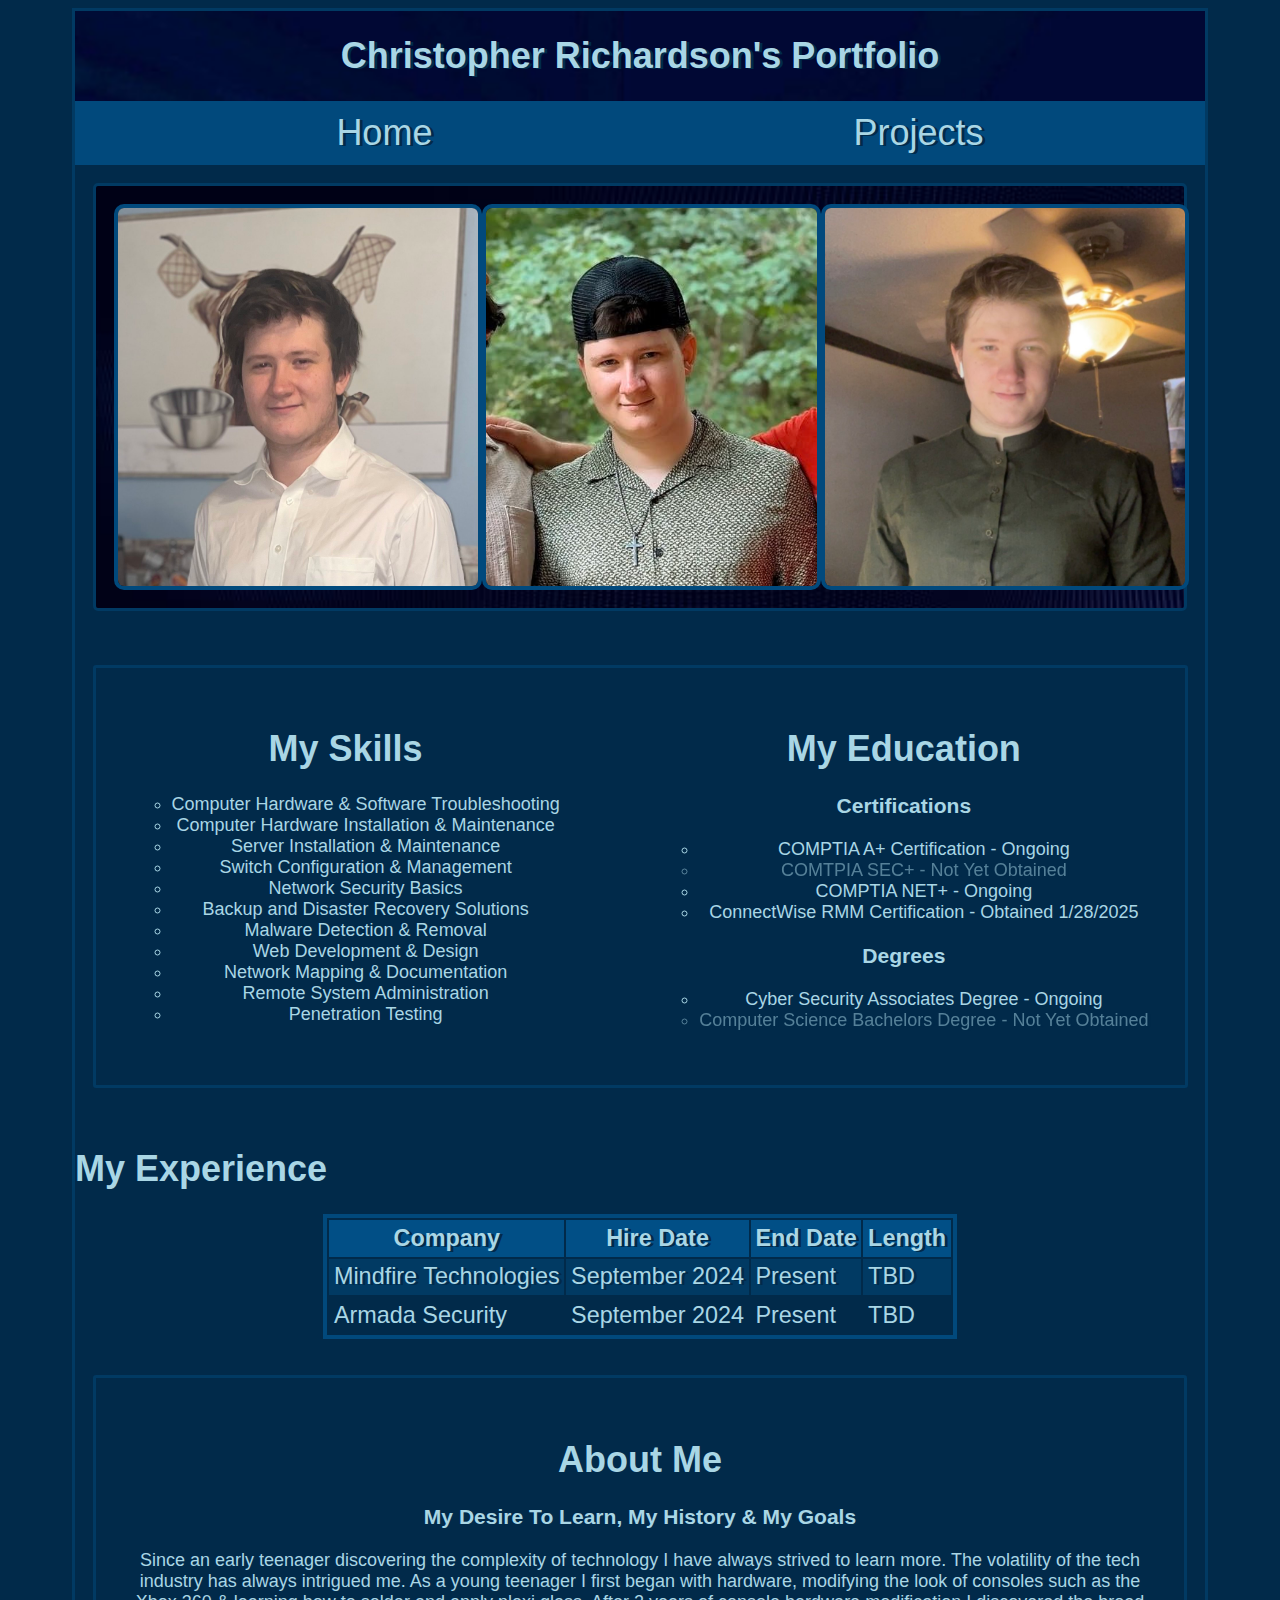
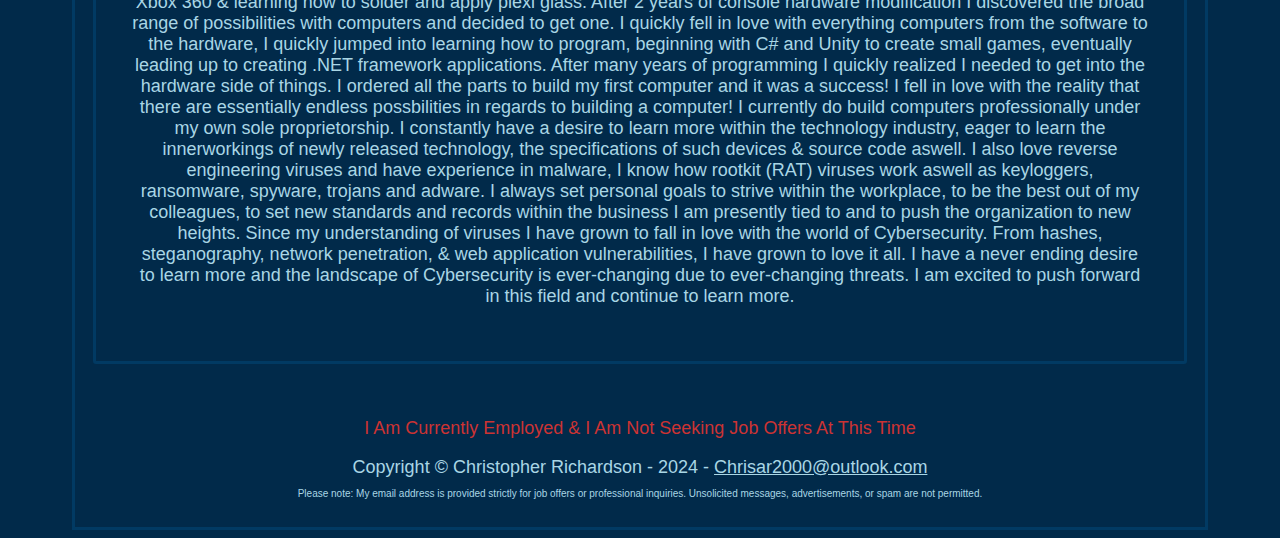
<file: index.html>
<!DOCTYPE html>
<html>
    <head>
        <title>
            Christopher's Portfolio
        </title>
        <meta charset="utf-8">
        <meta name="viewport" content="width=device-width, initial-scale=1.0">
        <link rel="stylesheet" href="style.css">
    </head>
    <body>
        <header>
            <h1 style="text-align: center;">Christopher Richardson's Portfolio</h1>
            <nav>
                <ul>
                    <li>
                    <a href="index.html">
                        Home
                    </a>
                    </li>
    
                    <li>
                    <a href="projects.html">
                        Projects
                    </a>
                    </li>
                </ul>
            </nav>
        </header>

        <!--You wont find any valuable information here ;) what are you doing?-->

        <main>
            <div class="gallery">
                    <img src="me.jpg" alt="A photo of Christopher Richardson" style="height: 21em; width: 20em; border: 4px solid #01497C; border-radius: 10px;" id="meimg">
                    <img src="me2.jpg" alt="A photo of Christopher Richardson" style="height: 21em; width: 19em; border: 4px solid #01497C; border-radius: 10px;" id="meimg">
                    <img src="me3.jpg" alt="A photo of Christopher Richardson" style="height: 21em; width: 20em; border: 4px solid #01497C; border-radius: 10px;" id="meimg">
           </div>

           <div class="section">
            <div>
                <h1>
                    My Skills
                </h1>
                <ul>
                    <li>Computer Hardware & Software Troubleshooting</li>
                    <li>Computer Hardware Installation & Maintenance</li>
                    <li>Server Installation & Maintenance</li>
                    <li>Switch Configuration & Management</li>
                    <li>Network Security Basics</li>
                    <li>Backup and Disaster Recovery Solutions</li>
                    <li>Malware Detection & Removal</li>
                    <li>Web Development & Design</li>
                    <li>Network Mapping & Documentation</li>
                    <li>Remote System Administration</li>
                    <li>Penetration Testing</li>
                </ul>
            </div>

            <div>
                <h1>
                    My Education
                </h1>
                <h3>Certifications</h3>
                <ul>
                    <li>COMPTIA A+ Certification - Ongoing</li>
                    <li id="unobtained">COMTPIA SEC+ - Not Yet Obtained</li>
                    <li>COMPTIA NET+ - Ongoing</li>
                    <li>ConnectWise RMM Certification - Obtained 1/28/2025</li>
                </ul>
                <h3>Degrees</h3>
                <ul>
                    <li>Cyber Security Associates Degree - Ongoing</li>
                    <li id="unobtained">Computer Science Bachelors Degree - Not Yet Obtained</li>
                </ul>
            </div>           
           </div>

           <div class="employment">
            <div>
                <h1>
                    My Experience
                </h1>
                <table>
                    <tr>
                        <th>Company</th>
                        <th>Hire Date</th>
                        <th>End Date</th>
                        <th>Length</th>
                    </tr>
                    <tr>
                        <td>Mindfire Technologies</td>
                        <td>September 2024</td>
                        <td>Present</td>
                        <td>TBD</td>
                    </tr>
                    <tr>
                        <td>Armada Security</td>
                        <td>September 2024</td>
                        <td>Present</td>
                        <td>TBD</td>
                    </tr>
                </table>
            </div>
           </div>




           <div class="section" style="width: auto;">
            <div>
                <h1>
                    About Me
                </h1>
                <h3>My Desire To Learn, My History & My Goals</h3>
                <p>Since an early teenager discovering the complexity of technology I have always strived to learn more. The volatility of the tech industry has always intrigued me. 
                As a young teenager I first began with hardware, modifying the look of consoles such as the Xbox 360 & learning how to solder and apply plexi glass. After 2 years
                of console hardware modification I discovered the broad range of possibilities with computers and decided to get one. I quickly fell in love with everything computers
                from the software to the hardware, I quickly jumped into learning how to program, beginning with C# and Unity to create small games, eventually leading up to creating
                .NET framework applications. After many years of programming I quickly realized I needed to get into the hardware side of things. I ordered all the parts to build my
                first computer and it was a success! I fell in love with the reality that there are essentially endless possbilities in regards to building a computer! I currently do
                build computers professionally under my own sole proprietorship. I constantly have a desire to learn more within the technology industry, eager to learn the innerworkings
                of newly released technology, the specifications of such devices & source code aswell. I also love reverse engineering viruses and have experience in malware, I know how rootkit
                (RAT) viruses work aswell as keyloggers, ransomware, spyware, trojans and adware. I always set personal goals to strive within the workplace, to be the best out of my
                colleagues, to set new standards and records within the business I am presently tied to and to push the organization to new heights. Since my understanding of viruses 
                I have grown to fall in love with the world of Cybersecurity. From hashes, steganography, network penetration, & web application vulnerabilities, I have grown to love it all.
                I have a never ending desire to learn more and the landscape of Cybersecurity is ever-changing due to ever-changing threats. I am excited to push forward in this field and continue
                to learn more.</p>
            </div>
           </div>
        </main>

        <footer>
            <p id="footerstatus">I Am Currently Employed & I Am Not Seeking Job Offers At This Time</p>
            Copyright &copy; Christopher Richardson - 2024 - <a href="mailto:chrisar2000@outlook.com" aria-label="Send an email to Chrisar2000@outlook.com">Chrisar2000@outlook.com</a>
            <br>
            <p id="footersubtext">Please note: My email address is provided strictly for job offers or professional inquiries. Unsolicited messages, advertisements, or spam are not permitted.</p>
        </footer>
    </body>
</html>
</file>
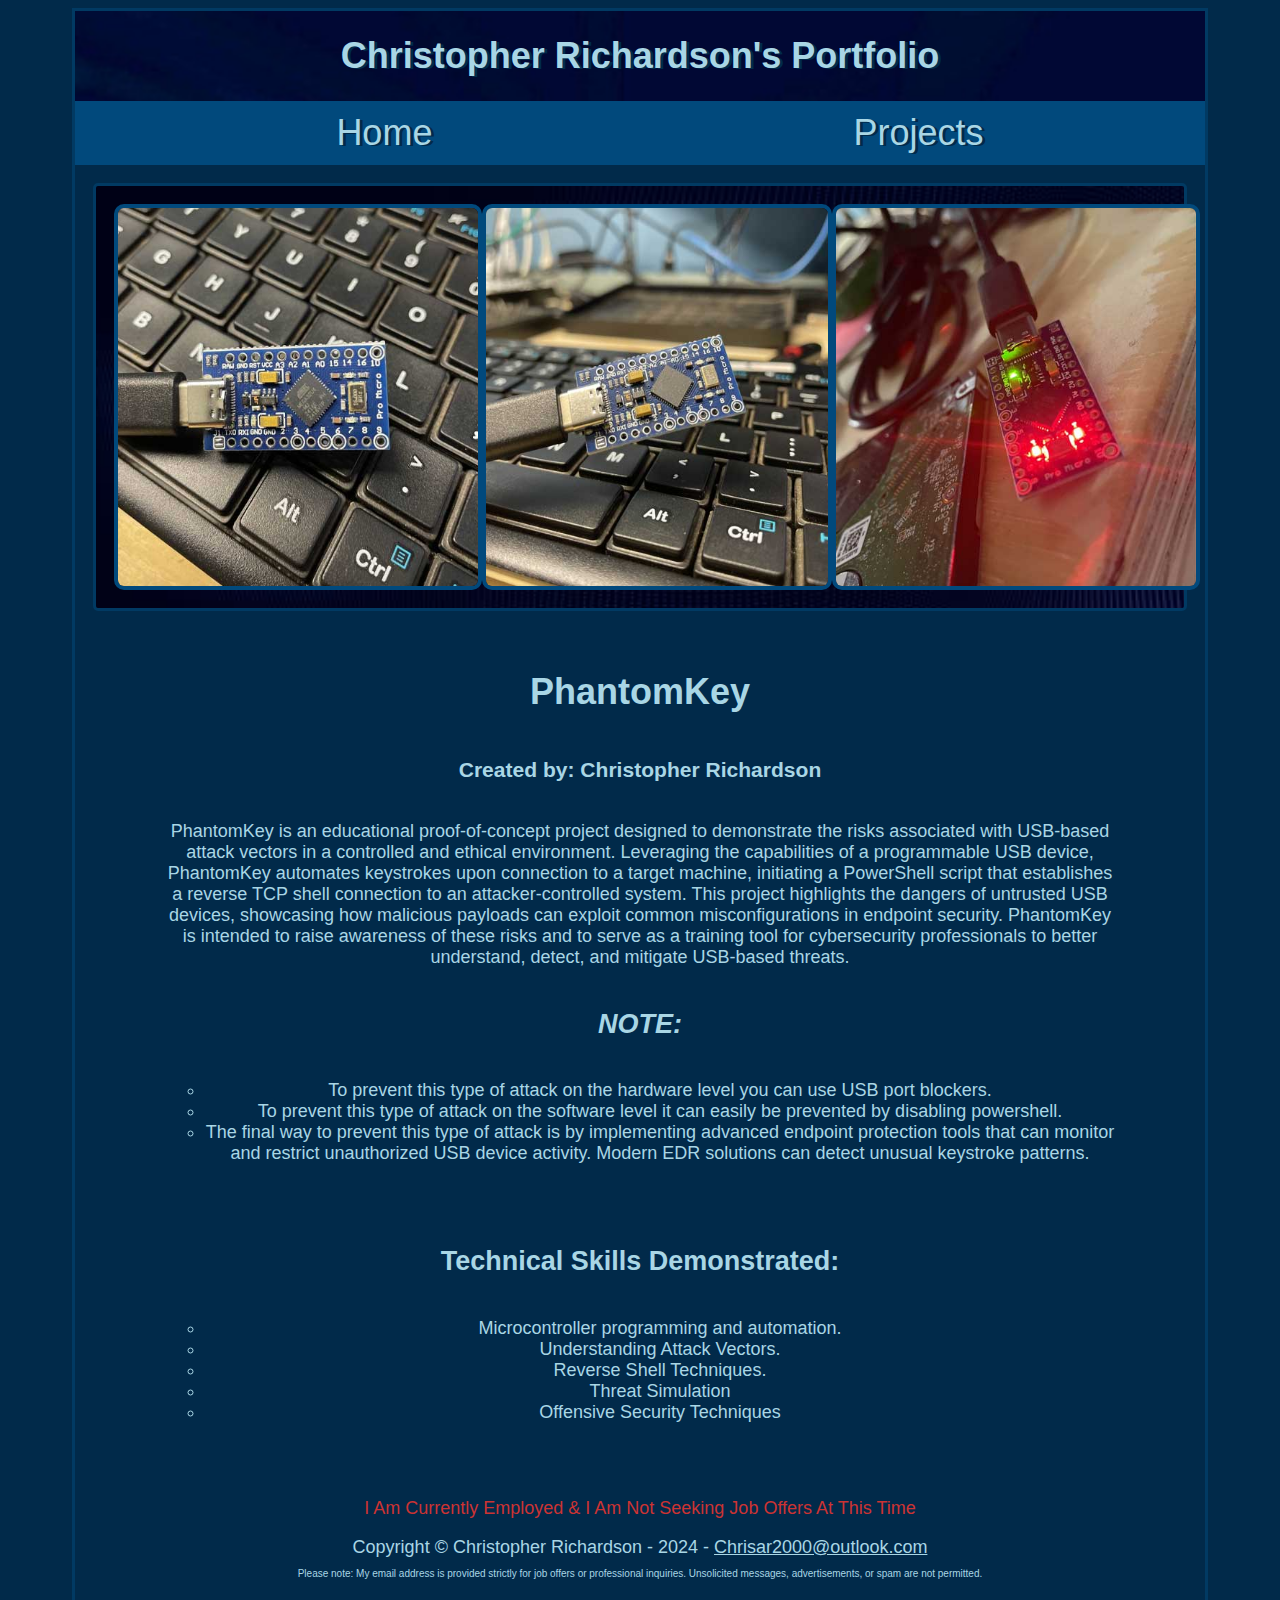
<file: phantomkey.html>
<!DOCTYPE html>
<html>
    <head>
        <title>
            Christopher's Portfolio
        </title>
        <meta charset="utf-8">
        <meta name="viewport" content="width=device-width, initial-scale=1.0">
        <link rel="stylesheet" href="style.css">
    </head>
    <body>
        <header>
            <h1 style="text-align: center;">Christopher Richardson's Portfolio</h1>
            <nav>
                <ul>
                    <li>
                    <a href="index.html">
                        Home
                    </a>
                    </li>
    
                    <li>
                    <a href="projects.html">
                        Projects
                    </a>
                    </li>
                </ul>
            </nav>
        </header>

        

        <main>
            <div class="gallery">
                    <img src="Sticky2CMD1.jpg" alt="A close up photo of Sticky2CMD board." style="height: 21em; width: 20em; border: 4px solid #01497C; border-radius: 10px;" id="meimg">
                    <img src="Sticky2CMD2.jpg" alt="A close up photo of Sticky2CMD board." style="height: 21em; width: 19em; border: 4px solid #01497C; border-radius: 10px;" id="meimg">
                    <img src="Sticky2CMD3.jpg" alt="A close up photo of Sticky2CMD board." style="height: 21em; width: 20em; border: 4px solid #01497C; border-radius: 10px;" id="meimg">
           </div>

           <div class="development">

           <h1>PhantomKey</h1>
           <h3>Created by: Christopher Richardson</h3>

           <p>
            PhantomKey is an educational proof-of-concept project designed to demonstrate the risks associated with USB-based attack vectors in a controlled and ethical environment. 
            Leveraging the capabilities of a programmable USB device, PhantomKey automates keystrokes upon connection to a target machine, initiating a PowerShell script that 
            establishes a reverse TCP shell connection to an attacker-controlled system. This project highlights the dangers of untrusted USB devices, showcasing how malicious 
            payloads can exploit common misconfigurations in endpoint security. PhantomKey is intended to raise awareness of these risks and to serve as a training tool for 
            cybersecurity professionals to better understand, detect, and mitigate USB-based threats.
           </p>

           <h2><em>NOTE:</em></h2>
           <ul>
            <li>To prevent this type of attack on the hardware level you can use USB port blockers.</li>
            <li>To prevent this type of attack on the software level it can easily be prevented by disabling powershell.</li>
            <li>The final way to prevent this type of attack is by implementing advanced endpoint protection tools that can monitor and restrict unauthorized USB device activity. Modern EDR solutions can detect unusual keystroke patterns.</li>
           </ul>
           <br>
           <br>
           <h2>Technical Skills Demonstrated:</h2>
           <ul>
            <li>Microcontroller programming and automation.</li>
            <li>Understanding Attack Vectors.</li>
            <li>Reverse Shell Techniques.</li>
            <li>Threat Simulation</li>
            <li>Offensive Security Techniques</li>
           </ul>
           <br>          
           </div>
        </main>

        <footer>
            <p id="footerstatus">I Am Currently Employed & I Am Not Seeking Job Offers At This Time</p>
            Copyright &copy; Christopher Richardson - 2024 - <a href="mailto:chrisar2000@outlook.com" aria-label="Send an email to Chrisar2000@outlook.com">Chrisar2000@outlook.com</a>
            <br>
            <p id="footersubtext">Please note: My email address is provided strictly for job offers or professional inquiries. Unsolicited messages, advertisements, or spam are not permitted.</p>
        </footer>
    </body>
</html>
</file>
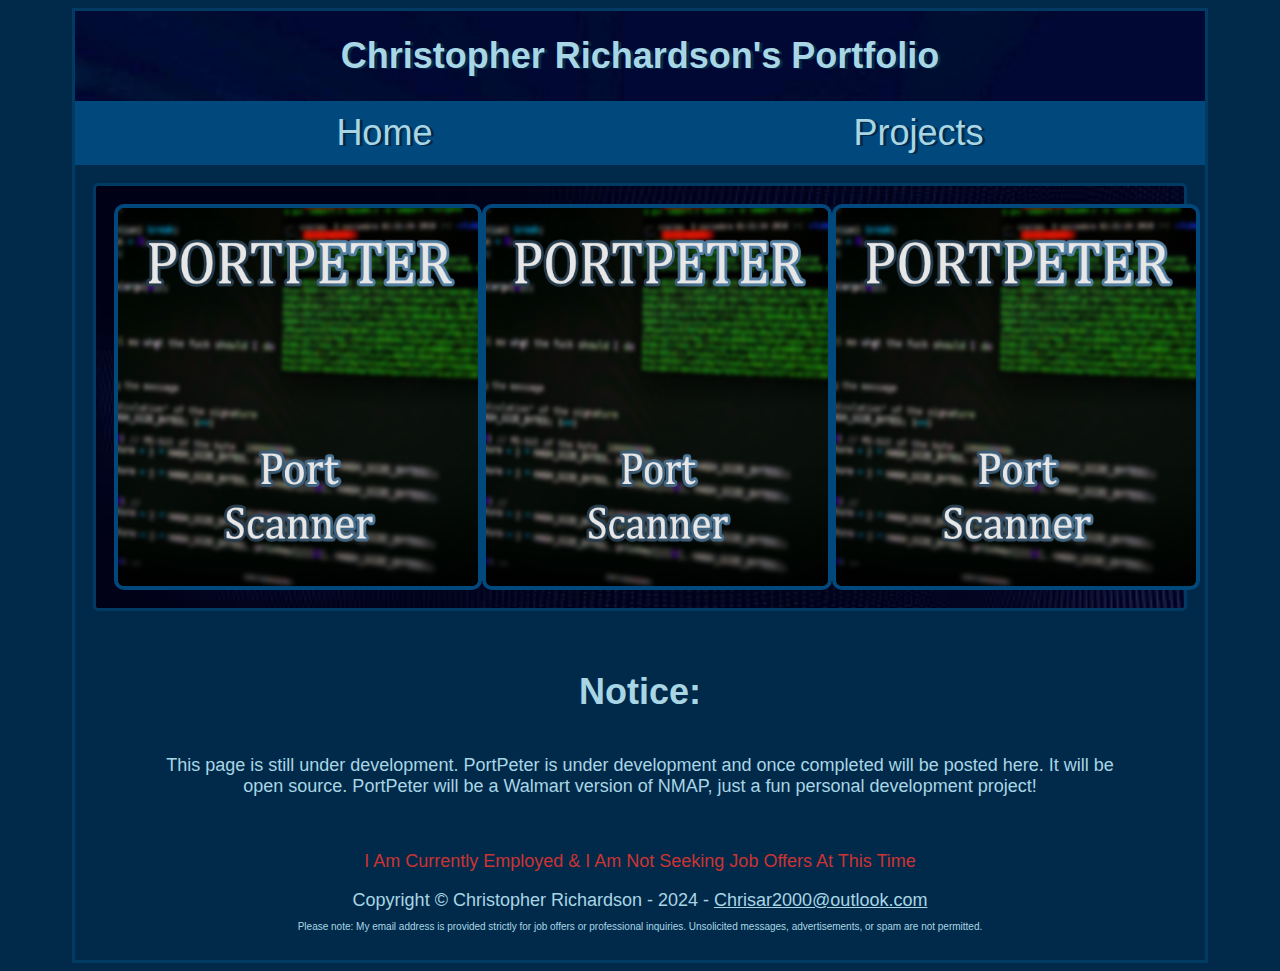
<file: portscanner.html>
<!DOCTYPE html>
<html>
    <head>
        <title>
            Christopher's Portfolio
        </title>
        <meta charset="utf-8">
        <meta name="viewport" content="width=device-width, initial-scale=1.0">
        <link rel="stylesheet" href="style.css">
    </head>
    <body>
        <header>
            <h1 style="text-align: center;">Christopher Richardson's Portfolio</h1>
            <nav>
                <ul>
                    <li>
                    <a href="index.html">
                        Home
                    </a>
                    </li>
    
                    <li>
                    <a href="projects.html">
                        Projects
                    </a>
                    </li>
                </ul>
            </nav>
        </header>

        

        <main>
            <div class="gallery">
                    <img src="PortPeter.png" alt="PortPeter Filler Photo" style="height: 21em; width: 20em; border: 4px solid #01497C; border-radius: 10px;" id="meimg">
                    <img src="PortPeter.png" alt="PortPeter Filler Photo" style="height: 21em; width: 19em; border: 4px solid #01497C; border-radius: 10px;" id="meimg">
                    <img src="PortPeter.png" alt="PortPeter Filler Photo" style="height: 21em; width: 20em; border: 4px solid #01497C; border-radius: 10px;" id="meimg">
           </div>

           <div class="development">

           <h1>Notice:</h1>
           <p>This page is still under development. PortPeter is under development and once completed will be posted here. It will be open source. PortPeter will be a Walmart version of NMAP, just a fun personal development project!</p>

           </div>

            

           </div>
        </main>

        <footer>
            <p id="footerstatus">I Am Currently Employed & I Am Not Seeking Job Offers At This Time</p>
            Copyright &copy; Christopher Richardson - 2024 - <a href="mailto:chrisar2000@outlook.com" aria-label="Send an email to Chrisar2000@outlook.com">Chrisar2000@outlook.com</a>
            <br>
            <p id="footersubtext">Please note: My email address is provided strictly for job offers or professional inquiries. Unsolicited messages, advertisements, or spam are not permitted.</p>
        </footer>
    </body>
</html>
</file>
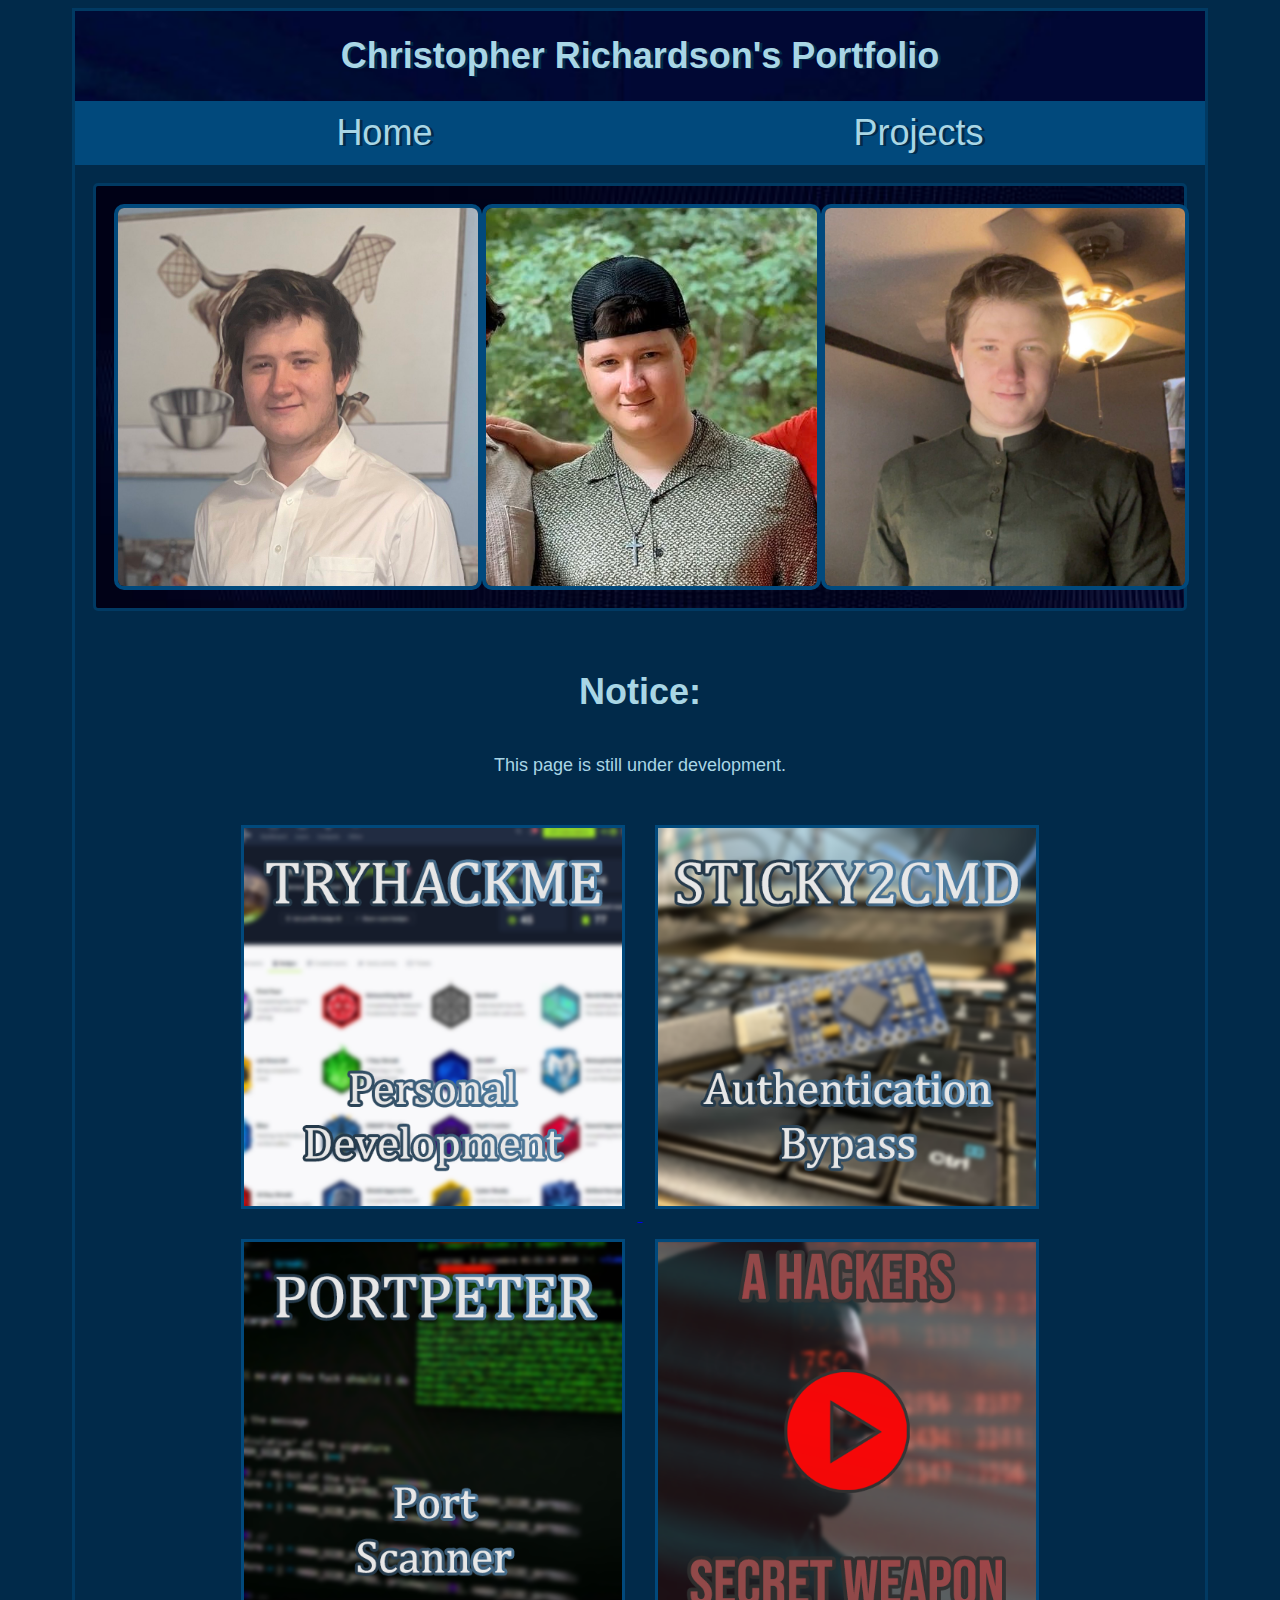
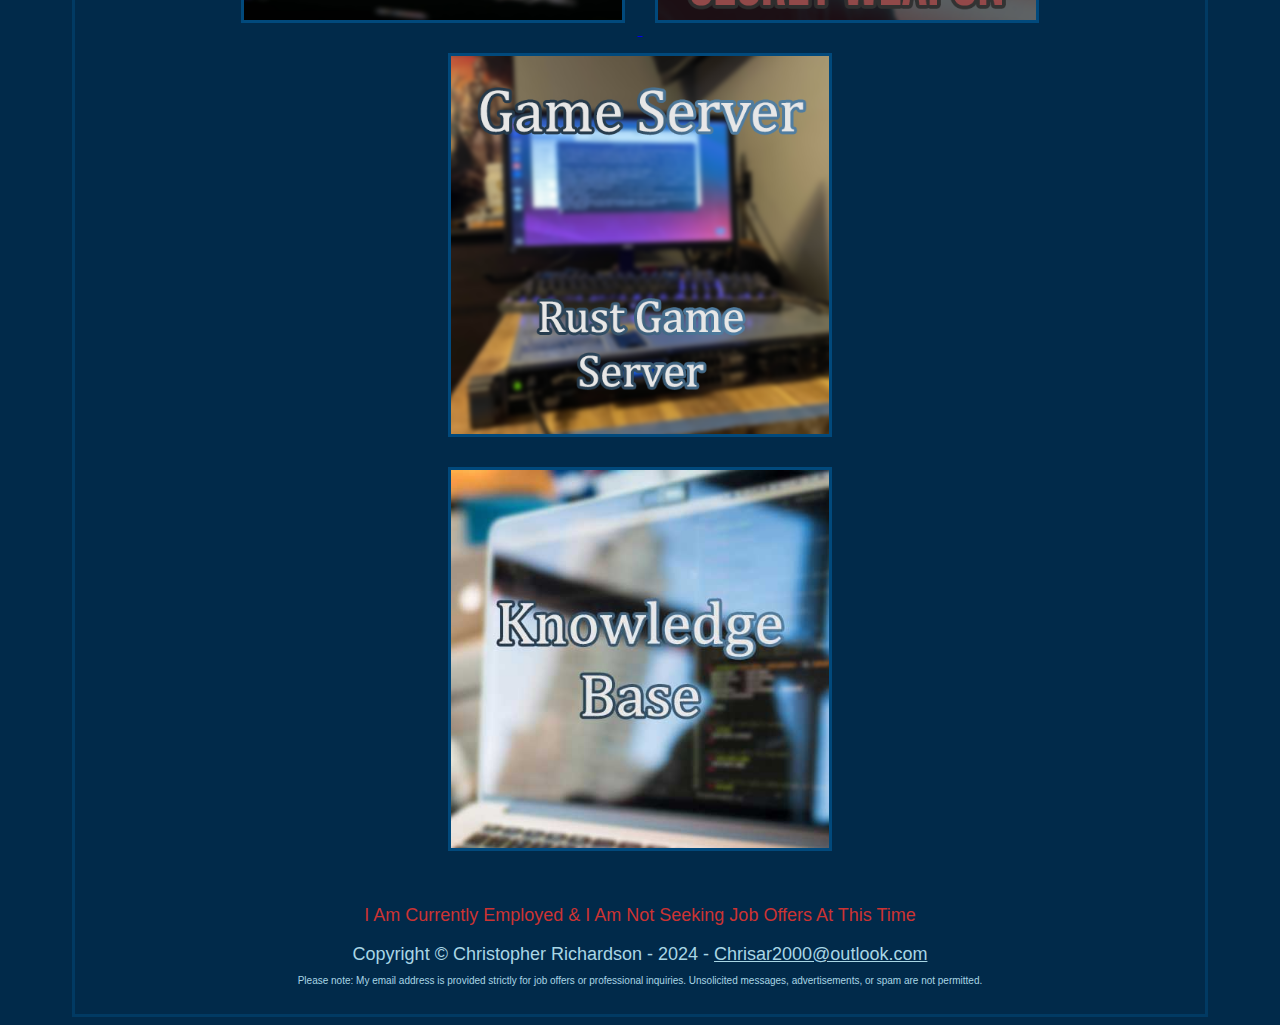
<file: projects.html>
<!DOCTYPE html>
<html>
    <head>
        <title>
            Christopher's Portfolio
        </title>
        <meta charset="utf-8">
        <meta name="viewport" content="width=device-width, initial-scale=1.0">
        <link rel="stylesheet" href="style.css">
    </head>
    <body>
        <header>
            <h1 style="text-align: center;">Christopher Richardson's Portfolio</h1>
            <nav>
                <ul>
                    <li>
                    <a href="index.html">
                        Home
                    </a>
                    </li>
    
                    <li>
                    <a href="projects.html">
                        Projects
                    </a>
                    </li>
                </ul>
            </nav>
        </header>

        

        <main>
            <div class="gallery">
                    <img src="me.jpg" alt="A photo of Christopher Richardson" style="height: 21em; width: 20em; border: 4px solid #01497C; border-radius: 10px;" id="meimg">
                    <img src="me2.jpg" alt="A photo of Christopher Richardson" style="height: 21em; width: 19em; border: 4px solid #01497C; border-radius: 10px;" id="meimg">
                    <img src="me3.jpg" alt="A photo of Christopher Richardson" style="height: 21em; width: 20em; border: 4px solid #01497C; border-radius: 10px;" id="meimg">
           </div>

           <div class="development">

           <h1>Notice:</h1>
           <p>This page is still under development.</p>

           </div>

           <div class="development">
            <div>
                <a href="https://tryhackme.com/r/p/chrisryzen" target="_blank"><img src="THMbtn.png" alt="thm button" class="projectimg"> </a>
                <a href="./sticky2cmd.html"> <img src="Sticky2CMD.png" alt="Sticky2CMD Post regarding a project of mine working at Mindfire Technologies." class="projectimg"> </a>
                <a href="portscanner.html"> <img src="PortPeter.png" alt="PortPeter, a port scanner I am currently working on." class="projectimg"> </a>
                <a href="zeroday.html"> <img src="tn.png" alt="video thumbnail" class="projectimg"></a>
                <a href="rustserver.html"> <img src="gameserverthumbnail.png" alt="thumbnail for my server page" class="projectimg"></a>
                <br>
                <a href="knowledgebase.html"; target="_blank";> <img src="Knowledgebase.jpg" alt="Knowledgebase, a collection of knowledge I find interesting!" class="projectimg"> </a>
            </div>
            

            

           </div>
        </main>

        <footer>
            <p id="footerstatus">I Am Currently Employed & I Am Not Seeking Job Offers At This Time</p>
            Copyright &copy; Christopher Richardson - 2024 - <a href="mailto:chrisar2000@outlook.com" aria-label="Send an email to Chrisar2000@outlook.com">Chrisar2000@outlook.com</a>
            <br>
            <p id="footersubtext">Please note: My email address is provided strictly for job offers or professional inquiries. Unsolicited messages, advertisements, or spam are not permitted.</p>
        </footer>
    </body>
</html>
</file>
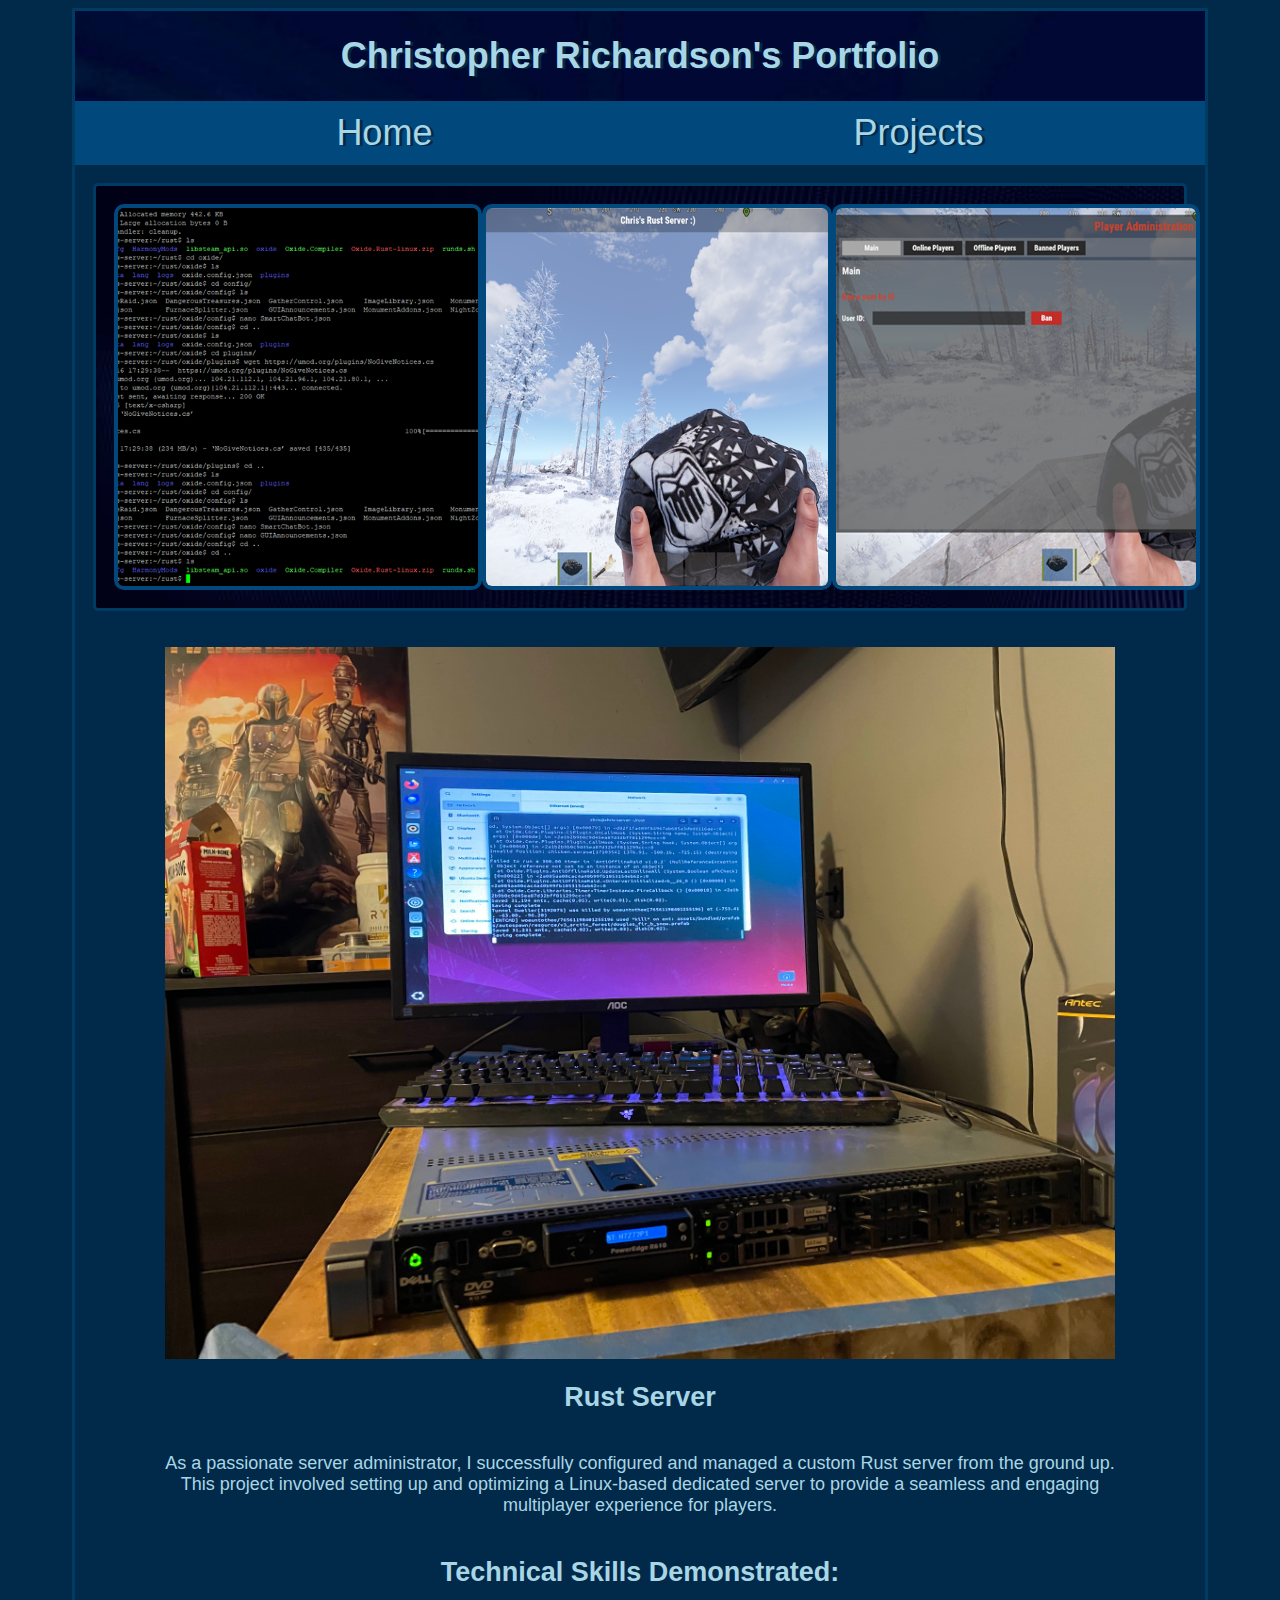
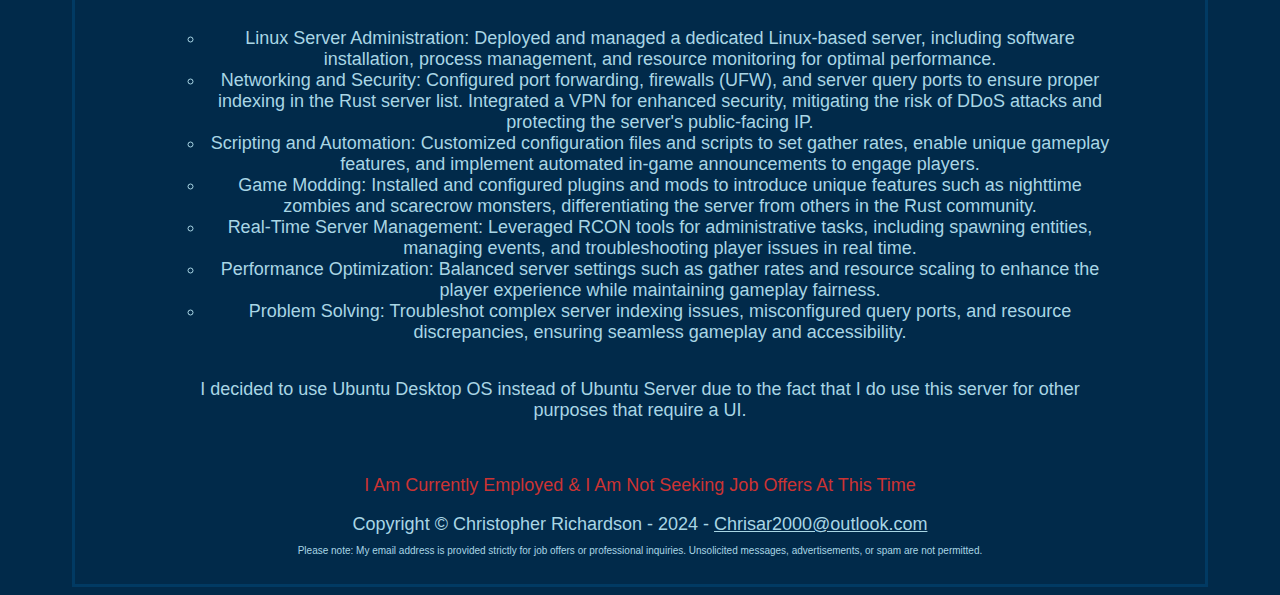
<file: rustserver.html>
<!DOCTYPE html>
<html>
    <head>
        <title>
            Christopher's Portfolio
        </title>
        <meta charset="utf-8">
        <meta name="viewport" content="width=device-width, initial-scale=1.0">
        <link rel="stylesheet" href="style.css">
    </head>
    <body>
        <header>
            <h1 style="text-align: center;">Christopher Richardson's Portfolio</h1>
            <nav>
                <ul>
                    <li>
                    <a href="index.html">
                        Home
                    </a>
                    </li>
    
                    <li>
                    <a href="projects.html">
                        Projects
                    </a>
                    </li>
                </ul>
            </nav>
        </header>

        

        <main>
            <div class="gallery">
                    <img src="server-1.png" alt="Photo of CLI on my Ubuntu Desktop OS Server" style="height: 21em; width: 20em; border: 4px solid #01497C; border-radius: 10px;" id="meimg">
                    <img src="server-2.png" alt="Screenshot of Rust Server" style="height: 21em; width: 19em; border: 4px solid #01497C; border-radius: 10px;" id="meimg">
                    <img src="server-3.png" alt="Screenshot of Rust Server" style="height: 21em; width: 20em; border: 4px solid #01497C; border-radius: 10px;" id="meimg">
           </div>

           <div class="development">
            <img src="server.jpg" class="serverimg">

           <h2>Rust Server</h2>
           <p>As a passionate server administrator, I successfully configured and managed a custom Rust server from the ground up. This project involved setting up and optimizing a Linux-based dedicated 
            server to provide a seamless and engaging multiplayer experience for players.</p>
            <h2>Technical Skills Demonstrated:</h2>
            <ul>
                <li>Linux Server Administration: Deployed and managed a dedicated Linux-based server, including software installation, process management, and resource monitoring for optimal performance.</li>
                <li>Networking and Security: Configured port forwarding, firewalls (UFW), and server query ports to ensure proper indexing in the Rust server list. Integrated a VPN for enhanced security, mitigating the risk of DDoS attacks and protecting the server's public-facing IP.</li>
                <li>Scripting and Automation: Customized configuration files and scripts to set gather rates, enable unique gameplay features, and implement automated in-game announcements to engage players.</li>
                <li>Game Modding: Installed and configured plugins and mods to introduce unique features such as nighttime zombies and scarecrow monsters, differentiating the server from others in the Rust community.</li>
                <li>Real-Time Server Management: Leveraged RCON tools for administrative tasks, including spawning entities, managing events, and troubleshooting player issues in real time.</li>
                <li>Performance Optimization: Balanced server settings such as gather rates and resource scaling to enhance the player experience while maintaining gameplay fairness.</li>
                <li>Problem Solving: Troubleshot complex server indexing issues, misconfigured query ports, and resource discrepancies, ensuring seamless gameplay and accessibility.</li>
            </ul>

            <p>I decided to use Ubuntu Desktop OS instead of Ubuntu Server due to the fact that I do use this server for other purposes that require a UI.</p>

           </div>

            

           </div>
        </main>

        <footer>
            <p id="footerstatus">I Am Currently Employed & I Am Not Seeking Job Offers At This Time</p>
            Copyright &copy; Christopher Richardson - 2024 - <a href="mailto:chrisar2000@outlook.com" aria-label="Send an email to Chrisar2000@outlook.com">Chrisar2000@outlook.com</a>
            <br>
            <p id="footersubtext">Please note: My email address is provided strictly for job offers or professional inquiries. Unsolicited messages, advertisements, or spam are not permitted.</p>
        </footer>
    </body>
</html>
</file>
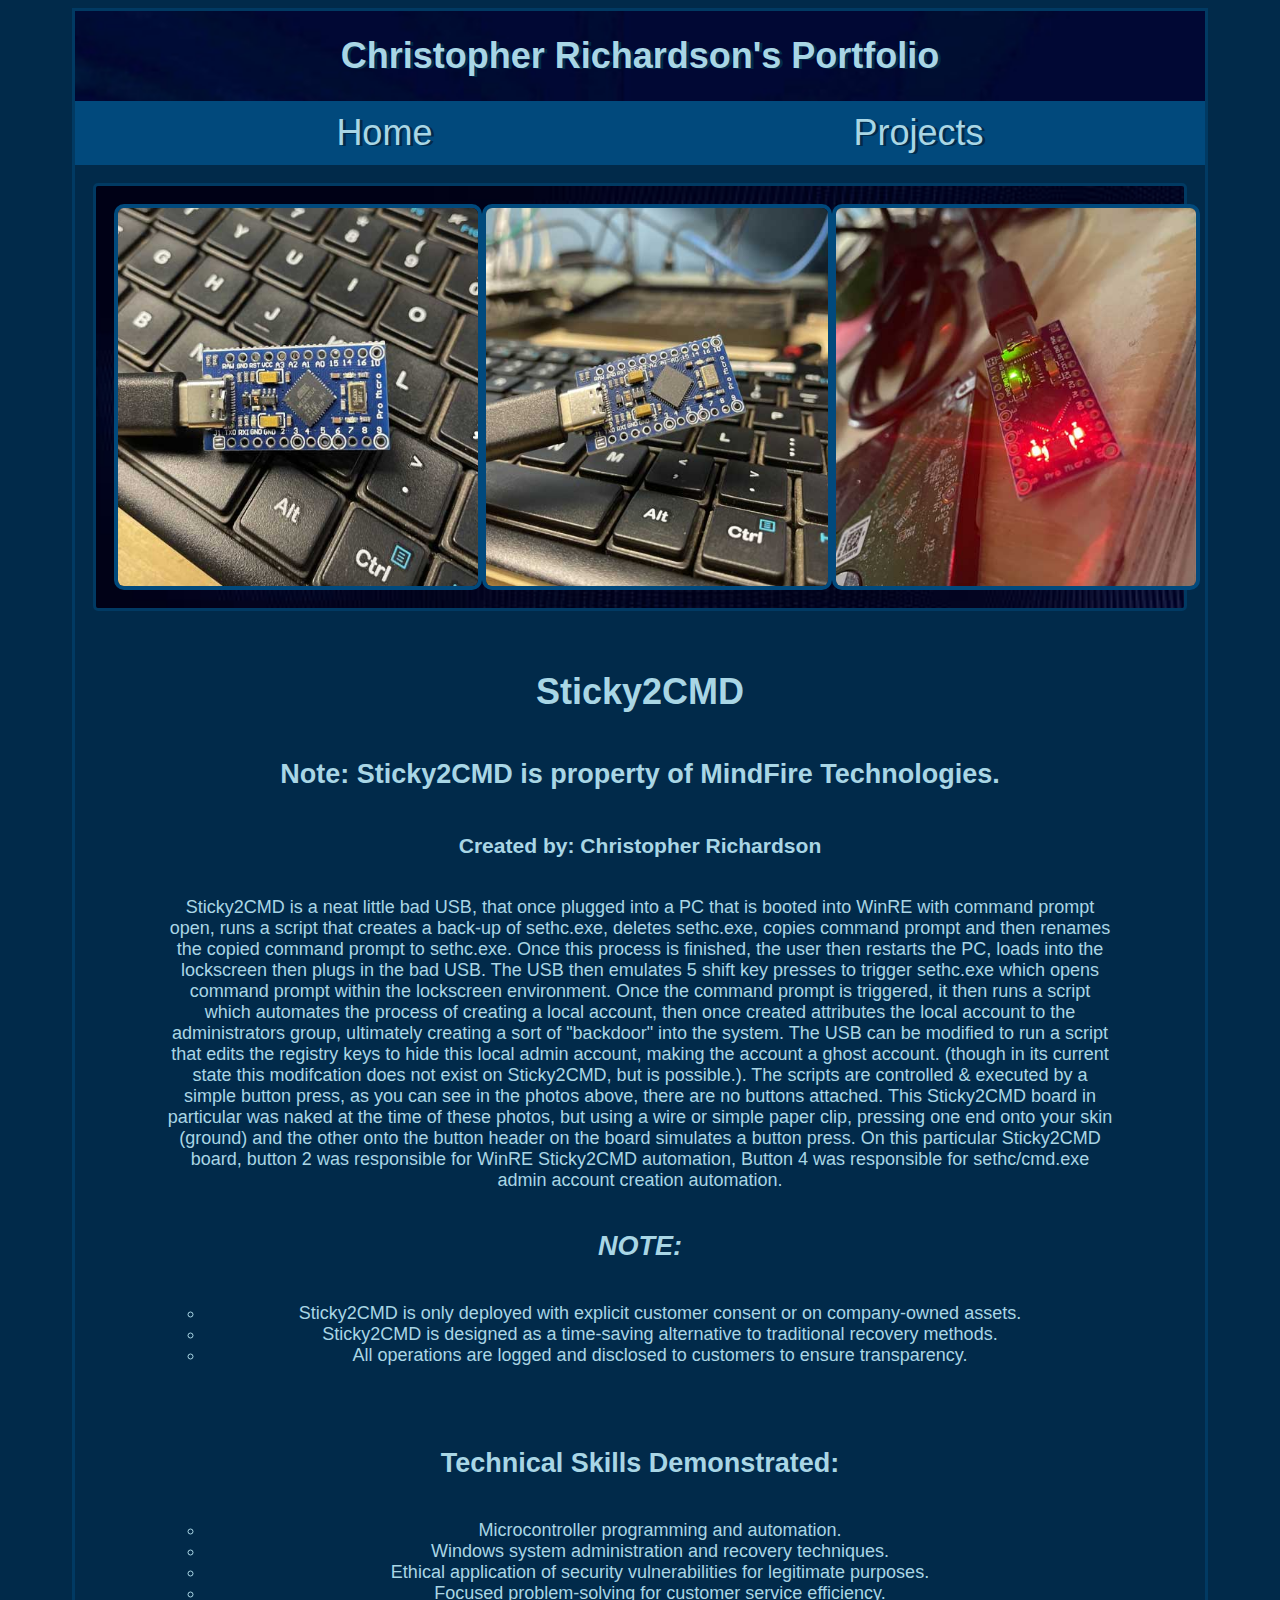
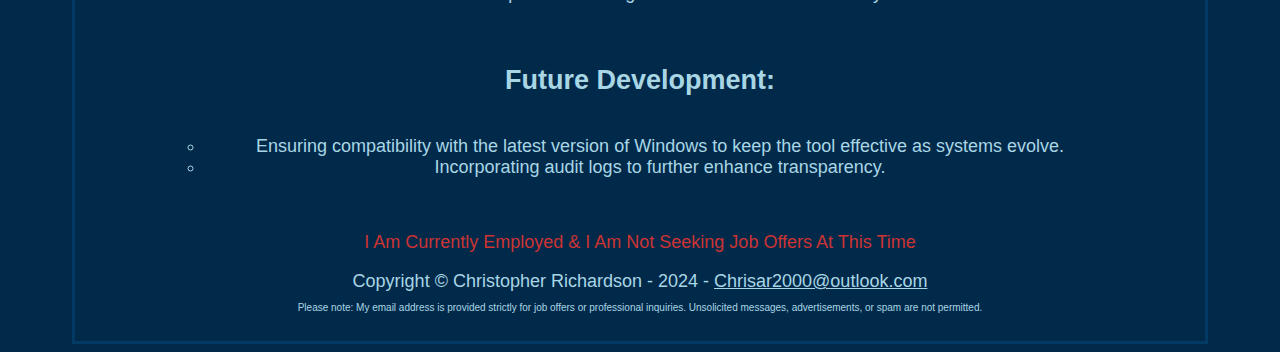
<file: sticky2cmd.html>
<!DOCTYPE html>
<html>
    <head>
        <title>
            Christopher's Portfolio
        </title>
        <meta charset="utf-8">
        <meta name="viewport" content="width=device-width, initial-scale=1.0">
        <link rel="stylesheet" href="style.css">
    </head>
    <body>
        <header>
            <h1 style="text-align: center;">Christopher Richardson's Portfolio</h1>
            <nav>
                <ul>
                    <li>
                    <a href="index.html">
                        Home
                    </a>
                    </li>
    
                    <li>
                    <a href="projects.html">
                        Projects
                    </a>
                    </li>
                </ul>
            </nav>
        </header>

        

        <main>
            <div class="gallery">
                    <img src="Sticky2CMD1.jpg" alt="A close up photo of Sticky2CMD board." style="height: 21em; width: 20em; border: 4px solid #01497C; border-radius: 10px;" id="meimg">
                    <img src="Sticky2CMD2.jpg" alt="A close up photo of Sticky2CMD board." style="height: 21em; width: 19em; border: 4px solid #01497C; border-radius: 10px;" id="meimg">
                    <img src="Sticky2CMD3.jpg" alt="A close up photo of Sticky2CMD board." style="height: 21em; width: 20em; border: 4px solid #01497C; border-radius: 10px;" id="meimg">
           </div>

           <div class="development">

           <h1>Sticky2CMD</h1>
           <h2>Note: Sticky2CMD is property of MindFire Technologies.</h2>
           <h3>Created by: Christopher Richardson</h3>

           <p>
            Sticky2CMD is a neat little bad USB, that once plugged into a PC that is booted into WinRE with command prompt open, runs a script that creates a back-up of sethc.exe, deletes sethc.exe, copies command prompt and then renames the copied command prompt to sethc.exe.
           Once this process is finished, the user then restarts the PC, loads into the lockscreen then plugs in the bad USB. The USB then emulates 5 shift key presses to trigger sethc.exe which opens command prompt within the lockscreen environment.
           Once the command prompt is triggered, it then runs a script which automates the process of creating a local account, then once created attributes the local account to the administrators group, ultimately creating a sort of "backdoor" into the system. The USB can be modified
           to run a script that edits the registry keys to hide this local admin account, making the account a ghost account. (though in its current state this modifcation does not exist on Sticky2CMD, but is possible.). The scripts are controlled & executed by a simple button press,
           as you can see in the photos above, there are no buttons attached. This Sticky2CMD board in particular was naked at the time of these photos, but using a wire or simple paper clip, pressing one end onto your skin (ground) and the other onto the button header on the board
           simulates a button press. On this particular Sticky2CMD board, button 2 was responsible for WinRE Sticky2CMD automation, Button 4 was responsible for sethc/cmd.exe admin account creation automation.
           </p>

           <h2><em>NOTE:</em></h2>
           <ul>
            <li>Sticky2CMD is only deployed with explicit customer consent or on company-owned assets.</li>
            <li>Sticky2CMD is designed as a time-saving alternative to traditional recovery methods.</li>
            <li>All operations are logged and disclosed to customers to ensure transparency.</li>
           </ul>
           <br>
           <br>
           <h2>Technical Skills Demonstrated:</h2>
           <ul>
            <li>Microcontroller programming and automation.</li>
            <li>Windows system administration and recovery techniques.</li>
            <li>Ethical application of security vulnerabilities for legitimate purposes.</li>
            <li>Focused problem-solving for customer service efficiency.</li>
           </ul>
           <br>
           <h2>Future Development:</h2>
           <ul>
            <li>Ensuring compatibility with the latest version of Windows to keep the tool effective as systems evolve.</li>
            <li>Incorporating audit logs to further enhance transparency.</li>
           </ul>


           </div>
           <!--
           <div class="developmentstyle2">
            <h2><em>NOTE:</em></h2>
           <ul>
            <li>Sticky2CMD is only deployed with explicit customer consent or on company-owned assets.</li>
            <li>Sticky2CMD is designed as a time-saving alternative to traditional recovery methods.</li>
            <li>All operations are logged and disclosed to customers to ensure transparency.</li>
           </ul>
           <br>
           <br>
           <h2>Technical Skills Demonstrated:</h2>
           <ul>
            <li>Microcontroller programming and automation.</li>
            <li>Windows system administration and recovery techniques.</li>
            <li>Ethical application of security vulnerabilities for legitimate purposes.</li>
            <li>Focused problem-solving for customer service efficiency.</li>
           </ul>
           <br>
           <h2>Future Development:</h2>
           <ul>
            <li>Ensuring compatibility with the latest version of Windows to keep the tool effective as systems evolve.</li>
            <li>Incorporating audit logs to further enhance transparency.</li>
           </ul>
           </div>
           -->

            

           </div>
        </main>

        <footer>
            <p id="footerstatus">I Am Currently Employed & I Am Not Seeking Job Offers At This Time</p>
            Copyright &copy; Christopher Richardson - 2024 - <a href="mailto:chrisar2000@outlook.com" aria-label="Send an email to Chrisar2000@outlook.com">Chrisar2000@outlook.com</a>
            <br>
            <p id="footersubtext">Please note: My email address is provided strictly for job offers or professional inquiries. Unsolicited messages, advertisements, or spam are not permitted.</p>
        </footer>
    </body>
</html>
</file>
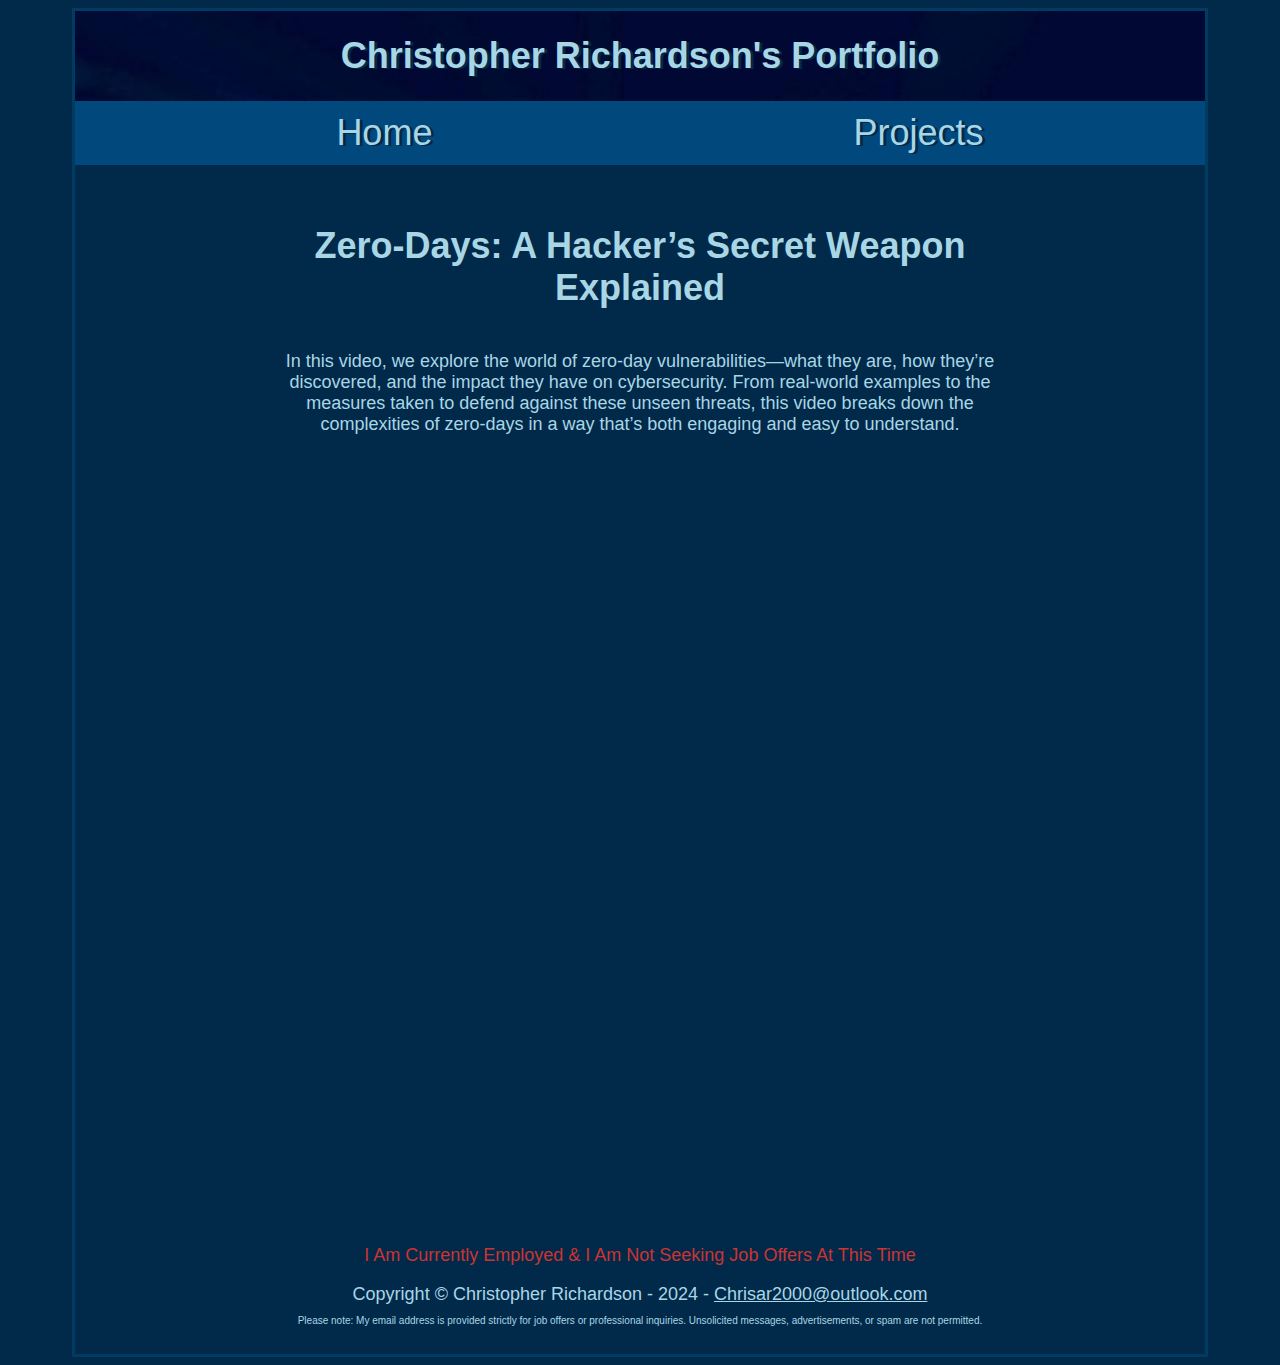
<file: zeroday.html>
<!DOCTYPE html>
<html>
    <head>
        <title>
            Christopher's Portfolio
        </title>
        <meta charset="utf-8">
        <meta name="viewport" content="width=device-width, initial-scale=1.0">
        <link rel="stylesheet" href="style.css">
    </head>
    <body>
        <header>
            <h1 style="text-align: center;">Christopher Richardson's Portfolio</h1>
            <nav>
                <ul>
                    <li>
                    <a href="index.html">
                        Home
                    </a>
                    </li>
    
                    <li>
                    <a href="projects.html">
                        Projects
                    </a>
                    </li>
                </ul>
            </nav>
        </header>

        

        <main>

           <div class="developmentstyle2">
            <h1>Zero-Days: A Hacker’s Secret Weapon Explained</h1>
            <p>In this video, we explore the world of zero-day vulnerabilities—what they are, how they’re discovered, and the impact they have on cybersecurity. From real-world examples to the measures taken to defend against these unseen threats, this video breaks down the complexities of zero-days in a way that’s both engaging and easy to understand.</p>

            <iframe width="1280" height="720" src="https://www.youtube.com/embed/-2_z_FXRuGM?si=1Xm98BBMDvRJIPlk" title="YouTube video player" frameborder="0" allow="accelerometer; autoplay; clipboard-write; encrypted-media; gyroscope; picture-in-picture; web-share" referrerpolicy="strict-origin-when-cross-origin" allowfullscreen></iframe>

           </div>
        </main>

        <footer>
            <p id="footerstatus">I Am Currently Employed & I Am Not Seeking Job Offers At This Time</p>
            Copyright &copy; Christopher Richardson - 2024 - <a href="mailto:chrisar2000@outlook.com" aria-label="Send an email to Chrisar2000@outlook.com">Chrisar2000@outlook.com</a>
            <br>
            <p id="footersubtext">Please note: My email address is provided strictly for job offers or professional inquiries. Unsolicited messages, advertisements, or spam are not permitted.</p>
        </footer>
    </body>
</html>
</file>
<file: style.css>
head {  }
body { display: flex; flex-direction: column; flex-wrap: nowrap; margin-left: 4em; margin-right: 4em; border: 3px solid #013A63; background-color: #012A4A; color: #A9D6E5; /*font-family: Cambria, Cochin, Georgia, Times, 'Times New Roman', serif;*/ font-family: 'Gill Sans', 'Gill Sans MT', Calibri, 'Trebuchet MS', sans-serif; font-size: large; box-sizing: border-box; text-shadow: #012A4A 3px 1px; }
header { background-image: url(headerhero.jpg); background-repeat: no-repeat; background-size: cover; background-attachment: fixed;  }
nav { background-color: #01497C ; padding: 0.3em; font-size: 2em;}
nav a { text-decoration: none; }
nav a:link { color:#A9D6E5; }
nav a:visited { color: #A9D6E5; }
nav a:hover { color: #61A5C2; }
nav ul { flex-direction: row; display: flex; list-style-type: none; justify-content: space-around; margin: auto; }
nav ul li {  }
main { display: flex; flex-direction: column; gap: 1em;  }
.section { display: flex; flex-direction: row; justify-content:space-between; border: 3px solid #013A63; border-radius: 3px; text-align: center; margin: 1em; padding: 2em; width: 90%; align-self: center; }
.gallery { display: flex; flex-direction: row; justify-content: space-around; margin: 1em; background-image: url(mehero.jpg); background-repeat: no-repeat; background-size:cover; background-attachment: fixed; padding: 1em; border-radius: 5px; border: 3px solid #013A63; }
.gallery img { transition: transform 0.3s ease; }
.projectimg { width: 21em; height: 21em; border: 0.2em solid #01497C; margin: 0.7em;}
.projectimg:hover { transform: scale(1.05); transition: transform 0.3s ease;}
#meimg:hover { transform: scale(1.05); }
.development { display:flex; flex-direction: column; flex-wrap: nowrap; text-align: center; padding-left: 5em; padding-right: 5em; }
.developmentstyle2 { display:flex; flex-direction: column; flex-wrap: nowrap; text-align: center; align-items: center; padding-left: 10em; padding-right: 10em; padding-top: 2em; padding-bottom: 2em; }
.kbsubdiv { border: 0.2em solid #01497C; margin-left: 3em; margin-right:3em; padding: 5em; margin-top: 5em;}
.kbimg { width: 38em; height: 22em; border: 0.3em solid #01497C; margin: 1em; border-radius: 20px 3px;}
.kbimg:hover { transform: scale(1.05); transition: transform 0.3s ease; }
ul { text-align: center; list-style-type:circle; }
footer { text-align: center; margin-bottom: 1em; margin-top: 1em; }
footer a:link { color:#A9D6E5; }
footer a:visited { color:#A9D6E5; }
footer a:hover { color: #61A5C2; }
#footersubtext { font-size: x-small; }
#footerstatus { color: 	#CC3333; }
table { margin:auto; border: 0.2em solid #01497C; width: auto; border-spacing: 3; font-size: 1.3em;}
td, th { border-style: none; padding: 0.2em; }
tr:nth-of-type(even) { background-color: #013A63 ; }
tr:first-of-type{ background-color: #014F86; }

#unobtained { opacity: 0.5; }

@media (max-width: 1200px) {
    body {
        margin-left: 2em;
        margin-right: 2em;
    }
    nav ul {
        flex-direction: column; 
        align-items: center; 
    }
    .section {
        flex-direction: column; 
        width: 100%; 
        padding: 1em;
    }
}

@media (max-width: 768px) {
    nav {
        font-size: 1.5em; 
    }
    .gallery {
        flex-direction: column; 
        align-items: center; 
    }
    .gallery img {
        width: 90%; 
        height: auto; 
    }
    .section{
        width: auto;
    }
}

@media (max-width: 480px) {
    body {
        font-size: medium;
        margin-left: 1em;
        margin-right: 1em;
    }
    header h1 {
        font-size: 1.5em;
    }
    nav ul {
        font-size: 1.2em;
    }
    footer {
        font-size: small; 
    }
    .section{
        width: auto;
    }
}
</file>
